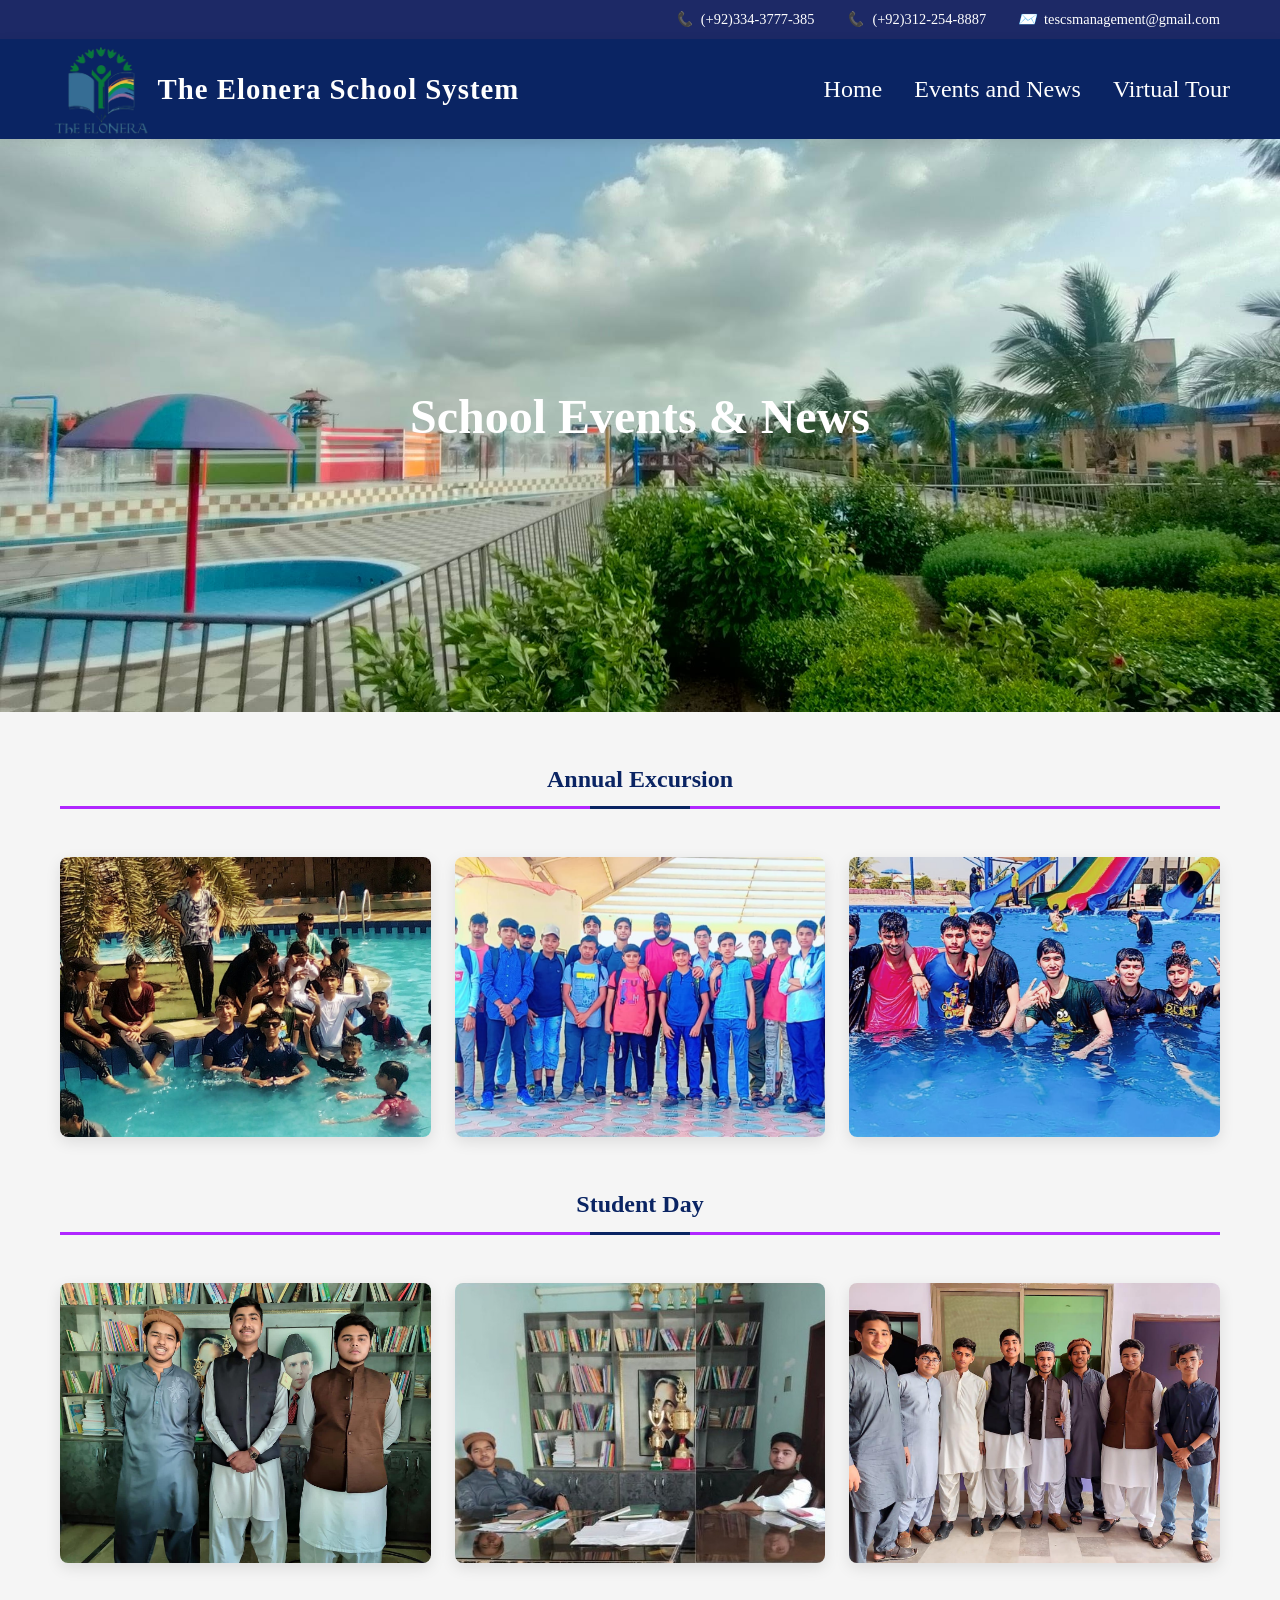
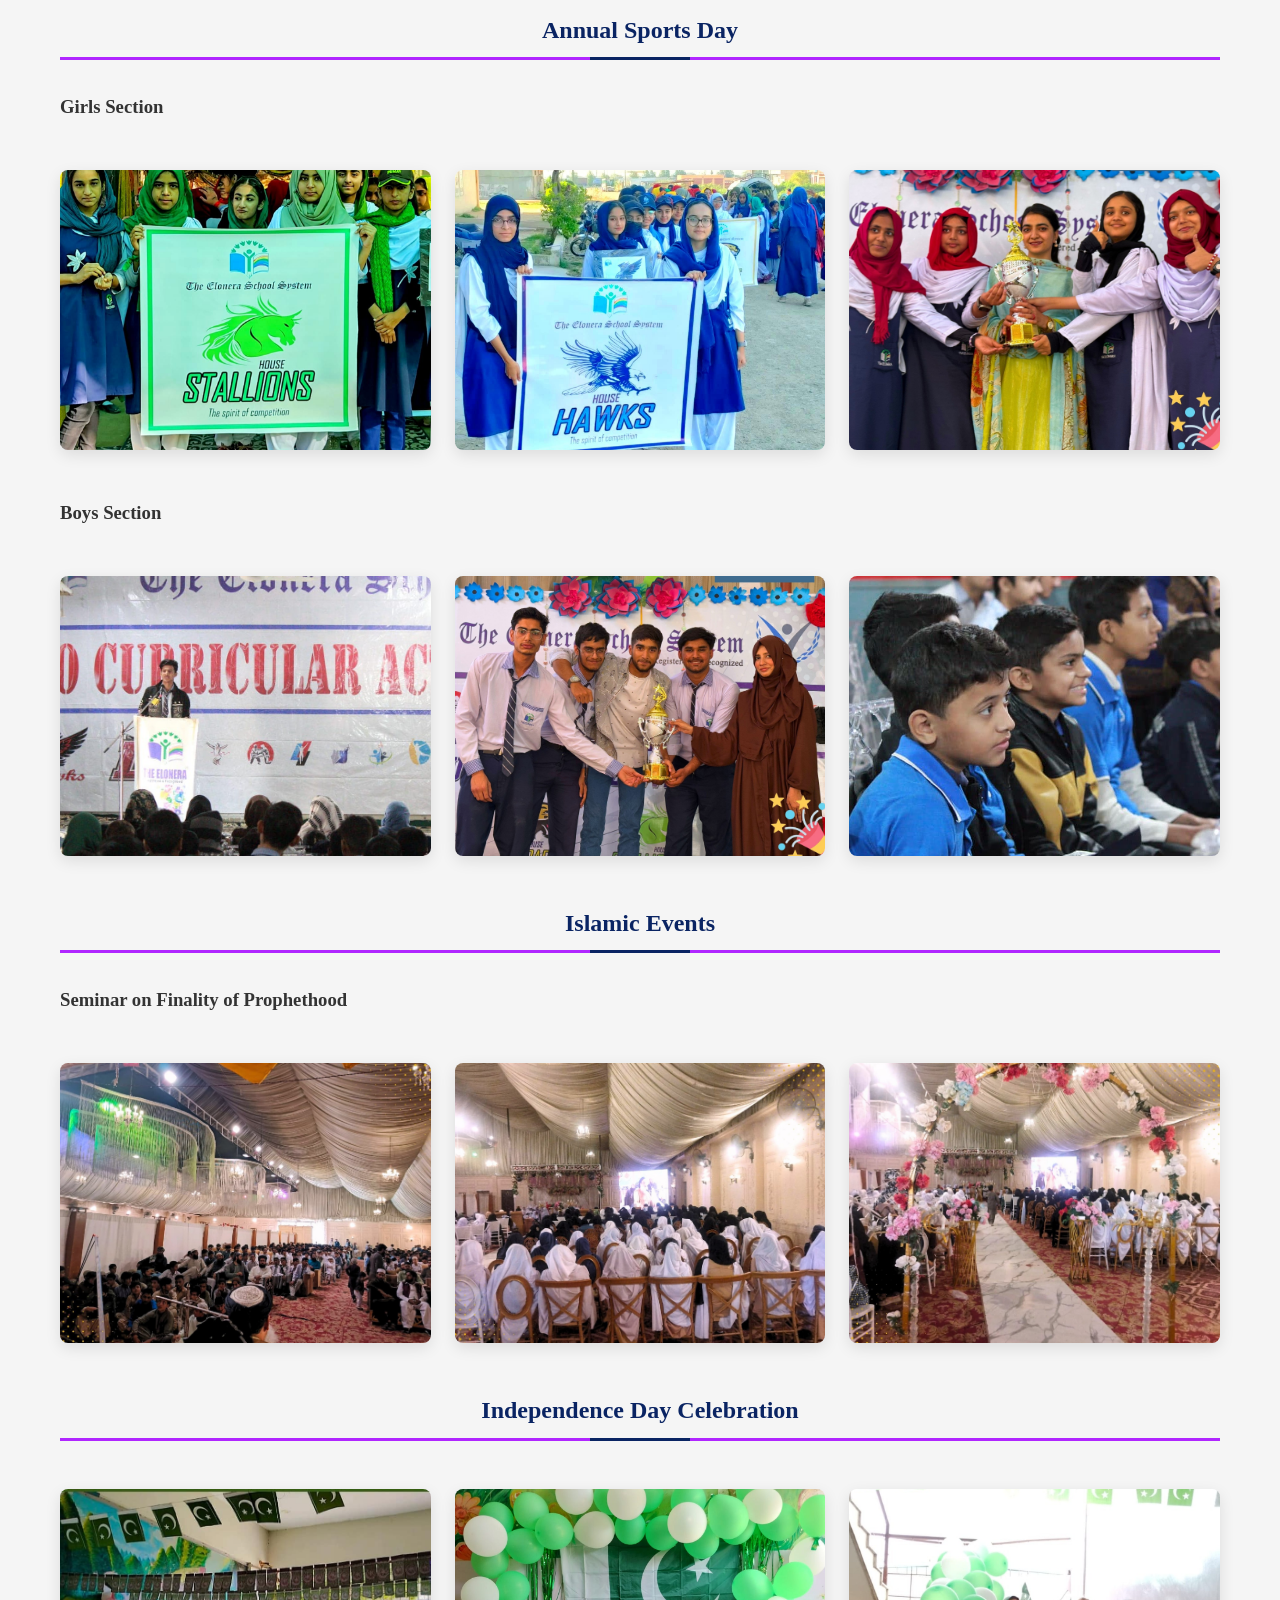
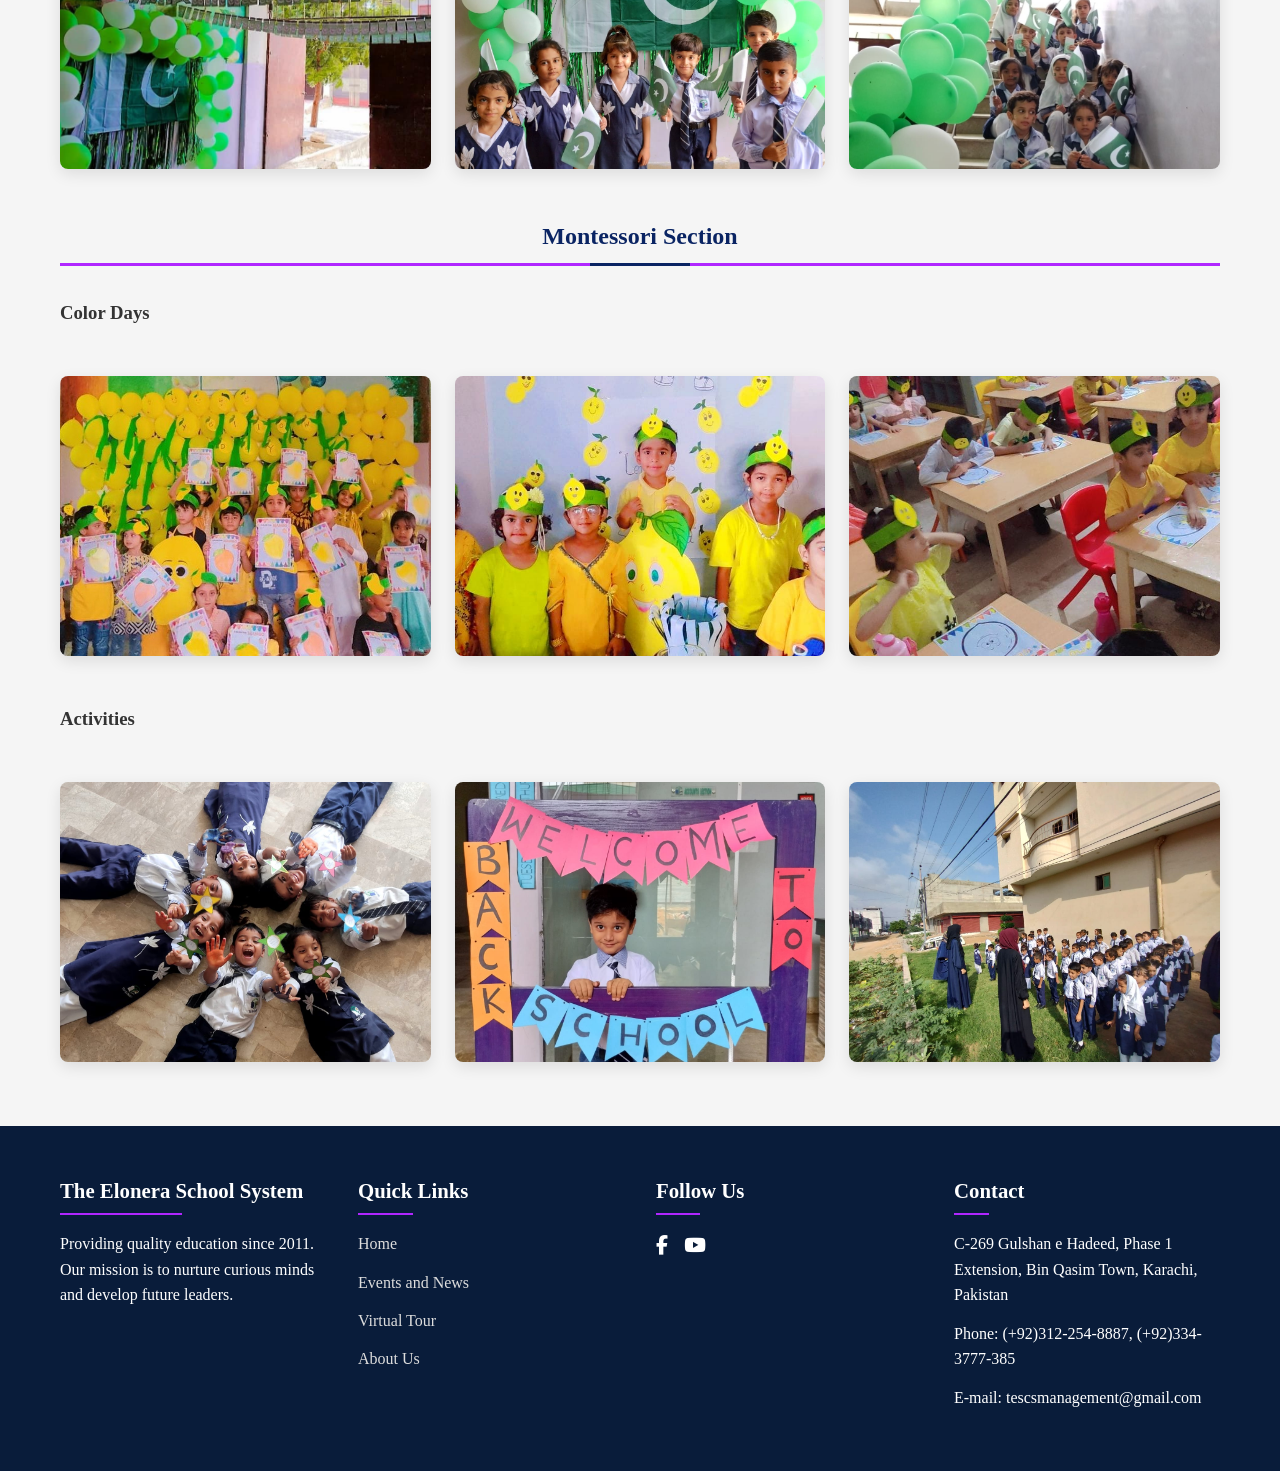
<file: events.html>
<!DOCTYPE html>
<html lang="en">
<head>
    <meta charset="UTF-8">
    <meta name="viewport" content="width=device-width, initial-scale=1.0">
    <title>Events and News - The Elonera School System</title>
    <link href="https://unpkg.com/aos@2.3.1/dist/aos.css" rel="stylesheet">
    <link rel="stylesheet" href="https://cdnjs.cloudflare.com/ajax/libs/font-awesome/6.4.0/css/all.min.css">
    <style>
        :root {
            --royal-blue: #0a2463;
            --light-blue: #3e78b2;
            --neon-purple: #b026ff;
            --hover-purple: #d46ffc;
            --white: #ffffff;
            --light-gray: #f5f5f5;
            --dark-blue: #091c3a;
            --card-gray: #f8f8f8;
        }
        
        * {
            margin: 0;
            padding: 0;
            box-sizing: border-box;
            font-family: 'Times New Roman', Times, serif;
        }
        
        body {
            background-color: var(--light-gray);
            color: #333;
            line-height: 1.6;
        }
        
        .container {
            max-width: 1200px;
            margin: 0 auto;
            padding: 0 20px;
        }
        
        /* Top Contact Bar */
        .contact-bar {
            background-color:  #1d2966;;
            color: var(--white);
            padding: 0.5rem 0;
            font-size: 0.9rem;
        }
        
        .contact-container {
            display: flex;
            justify-content: flex-end;
            gap: 2rem;
        }
        
        .contact-item {
            display: flex;
            align-items: center;
            gap: 0.5rem;
        }
        
        .contact-item i {
            color: var(--neon-purple);
        }
        
        /* Header Styles */
        header {
            background-color: var(--royal-blue);
            color: var(--white);
            padding: 0;
            box-shadow: 0 4px 12px rgba(0, 0, 0, 0.1);
            position: sticky;
            top: 0;
            z-index: 100;
        }
        
        .header-container {
            display: flex;
            justify-content: space-between;
            align-items: center;
            padding: 0 10px;
        }
        
        .logo-container {
            display: flex;
            align-items: center;
            gap: 0.5rem;
        }
        
        .logo-img {
            height: 100px;
            width: auto;
        }
        
        .logo-text {
            font-size: 1.8rem;
            font-weight: bold;
            letter-spacing: 1px;
        }
        
        .logo-text span {
            color: var(--neon-purple);
        }
        
        nav ul {
            display: flex;
            list-style: none;
        }
        
        nav ul li {
            margin-left: 2rem;
        }
        
        nav ul li a {
            color: var(--white);
            text-decoration: none;
            font-size: 1.5rem;
            transition: all 0.3s ease;
            padding: 0.5rem 0;
            position: relative;
        }
        
        nav ul li a:hover {
            color: var(--hover-purple);
        }
        
        nav ul li a::after {
            content: '';
            position: absolute;
            width: 0;
            height: 2px;
            background: var(--neon-purple);
            bottom: 0;
            left: 0;
            transition: width 0.3s ease;
        }
        
        nav ul li a:hover::after {
            width: 100%;
        }
        
        /* Mobile Menu */
        .menu-toggle {
            display: none;
            cursor: pointer;
            font-size: 1.5rem;
        }
        
        /* Events Page Styles */
        .events-hero {
            background: url('images/picnic9.jpg') center/cover no-repeat;
            color: var(--white);
            text-align: center;
            padding: 15rem 3rem;
            margin-bottom: 3rem;
        }
        
         .events-hero h1 {
            font-size: 3rem;
            margin-bottom: 1rem;
        }
      
        
        /* Section Headings */
        .section-heading {
            text-align: center;
            color: var(--royal-blue);
            margin: 3rem 0 2rem;
            padding-bottom: 0.5rem;
            border-bottom: 3px solid var(--neon-purple);
            position: relative;
        }
        
        .section-heading:after {
            content: '';
            position: absolute;
            width: 100px;
            height: 3px;
            background: var(--royal-blue);
            bottom: -3px;
            left: 50%;
            transform: translateX(-50%);
        }
        
        /* Photo Gallery Layout */
        .events-gallery {
            display: grid;
            grid-template-columns: repeat(auto-fill, minmax(300px, 1fr));
            gap: 1.5rem;
            margin: 3rem 0;
        }
        
        .gallery-item {
            position: relative;
            border-radius: 8px;
            overflow: hidden;
            box-shadow: 0 5px 15px rgba(0, 0, 0, 0.1);
            height: 280px;
            cursor: pointer;
        }
        
        .gallery-item img {
            width: 100%;
            height: 100%;
            object-fit: cover;
            transition: transform 0.5s ease;
        }
        
        .gallery-item:hover img {
            transform: scale(1.05);
        }
        
        /* Removed the gallery overlay styles to eliminate blue hover effect */
        
        .event-title {
            font-size: 1.3rem;
            margin-bottom: 0.5rem;
        }
        
        /* Upcoming Events */
        .upcoming-events {
            margin: 4rem 0;
        }
        
        .events-list {
            display: grid;
            gap: 1.5rem;
        }
        
        .event-list-item {
            display: grid;
            grid-template-columns: 100px 1fr;
            background: var(--white);
            border-radius: 8px;
            overflow: hidden;
            box-shadow: 0 5px 15px rgba(0, 0, 0, 0.05);
        }
        
        .event-date-box {
            display: flex;
            flex-direction: column;
            align-items: center;
            justify-content: center;
            background: var(--royal-blue);
            color: var(--white);
            padding: 1rem;
        }
        
        .event-day {
            font-size: 1.8rem;
            font-weight: bold;
            line-height: 1;
        }
        
        .event-month {
            font-size: 0.9rem;
            text-transform: uppercase;
        }
        
        .event-details {
            padding: 1.5rem;
            display: flex;
            flex-direction: column;
            justify-content: center;
        }
        
        .event-list-title {
            font-size: 1.3rem;
            color: var(--royal-blue);
            margin-bottom: 0.5rem;
        }
        
        .event-time-location {
            display: flex;
            gap: 1.5rem;
            color: #666;
            font-size: 0.9rem;
        }
        
        /* Footer */
        footer {
            background-color: var(--dark-blue);
            color: var(--white);
            padding: 3rem 0 1rem;
            margin-top: 4rem;
        }
        
        .footer-grid {
            display: grid;
            grid-template-columns: repeat(auto-fit, minmax(200px, 1fr));
            gap: 2rem;
            margin-bottom: 2rem;
        }
        
        .footer-col h3 {
            font-size: 1.3rem;
            margin-bottom: 1.5rem;
            position: relative;
            display: inline-block;
        }
        
        .footer-col h3::after {
            content: '';
            position: absolute;
            width: 50%;
            height: 2px;
            background: var(--neon-purple);
            bottom: -8px;
            left: 0;
        }
        
        .footer-col ul {
            list-style: none;
        }
        
        .footer-col ul li {
            margin-bottom: 0.8rem;
        }
        
        .footer-col ul li a {
            color: #ddd;
            text-decoration: none;
            transition: color 0.3s ease;
        }
        
        .footer-col ul li a:hover {
            color: var(--hover-purple);
        }
        
        .social-links {
            display: flex;
            gap: 1rem;
        }
        
        .social-links a {
            color: var(--white);
            font-size: 1.2rem;
            transition: color 0.3s ease;
        }
        
        .social-links a:hover {
            color: var(--neon-purple);
        }
        
        .copyright {
            text-align: center;
            padding-top: 2rem;
            border-top: 1px solid rgba(255, 255, 255, 0.1);
            font-size: 0.9rem;
            color: #aaa;
        }
        
        /* Responsive Design */
        @media (max-width: 992px) {
            .events-hero h1 {
                font-size: 2.5rem;
            }
        }
        
        @media (max-width: 768px) {
            .contact-container {
                justify-content: center;
                flex-wrap: wrap;
                gap: 1rem;
            }
            
            .header-container {
                flex-direction: row;
                align-items: center;
            }
            
            .menu-toggle {
                display: block;
            }
            
            nav {
                position: absolute;
                top: 100%;
                left: 0;
                width: 100%;
                background-color: var(--royal-blue);
                padding: 1rem 0;
                box-shadow: 0 4px 6px rgba(0, 0, 0, 0.1);
                transform: scaleY(0);
                transform-origin: top;
                transition: transform 0.3s ease;
            }
            
            nav.active {
                transform: scaleY(1);
            }
            
            nav ul {
                flex-direction: column;
                align-items: center;
            }
            
            nav ul li {
                margin: 0.5rem 0;
            }
            
            .events-hero {
                padding: 3rem 1rem;
            }
            
            .events-hero h1 {
                font-size: 2rem;
            }
            
            .events-hero p {
                font-size: 1rem;
            }
            
            .event-list-item {
                grid-template-columns: 1fr;
            }
            
            .event-date-box {
                flex-direction: row;
                justify-content: flex-start;
                gap: 1rem;
                padding: 1rem 1.5rem;
            }
        }
        
        @media (max-width: 480px) {

            .events-hero {
                padding: 8rem 1rem;
                min-height: 40vh;
            }
            
            .events-hero h1 {
                font-size: 1.8rem;
            }
            .logo-text {
                font-size: 1.5rem;
            }
            
            .logo-img {
                height: 70px;
            }
            
            .events-gallery {
                grid-template-columns: 1fr;
            }
            
            .event-time-location {
                flex-direction: column;
                gap: 0.5rem;
            }
        }
    </style>
</head>
<body>
     <div class="contact-bar">
        <div class="container contact-container">
            <div class="contact-item">
                <i>📞</i>
                <span>(+92)334-3777-385</span>
            </div>
            <div class="contact-item">
                <i>📞</i>
                <span>(+92)312-254-8887</span>
            </div>
            <div class="contact-item">
                <i>✉️</i>
                <span>tescsmanagement@gmail.com</span>
            </div>
        </div>
    </div>
   <header>
        <div class="container header-container">
            <div class="logo-container">
                <!-- Replace with your actual logo -->
                <img src="images/logo.png" alt="Royal Academy Logo" class="logo-img" height="px">
                <div class="logo-text">The Elonera School System </div>
            </div>
            <div class="menu-toggle">☰</div>
            <nav id="main-nav">
                <ul>
                    <li><a href="index.html">Home</a></li>
                    <li><a href="events.html">Events and News</a></li>
                    <li><a href="virtual.html">Virtual Tour</a></li>
                </ul>
            </nav>
        </div>
    </header>

    <!-- Events Hero Section -->
    <section class="events-hero">
        <div class="container">
            <h1>School Events & News</h1>
        </div>
    </section>

     <div class="container">
        <h2 class="section-heading">Annual Excursion</h2>
        
        
        <div class="events-gallery">
            <div class="gallery-item" data-aos="fade-up">
                <img src="images/picnic2.jpg" alt="Boys Adventure Trip">
            </div>
            
            <div class="gallery-item" data-aos="fade-up" data-aos-delay="100">
                <img src="images/picnic4.jpg" alt="Boys Historical Tour">
            </div>

            <div class="gallery-item" data-aos="fade-up" data-aos-delay="100">
                <img src="images/picnic7.jpg" alt="Boys Historical Tour">
            </div>

        </div>
        
    </div>


    <!-- Annual Excursion Section -->
    <div class="container">
        <h2 class="section-heading">Student Day</h2>
        
        
        <div class="events-gallery">
            <div class="gallery-item" data-aos="fade-up">
                <img src="images/sd1.jpg" alt="Boys Adventure Trip">
            </div>
            
            <div class="gallery-item" data-aos="fade-up" data-aos-delay="100">
                <img src="images/ab.jpg" alt="Boys Historical Tour">
            </div>

            <div class="gallery-item" data-aos="fade-up" data-aos-delay="100">
                <img src="images/sd3.jpg" alt="Boys Historical Tour">
            </div>

        </div>

        
        
    </div>

    <!-- Annual Sports Day Section -->
    <div class="container">
        <h2 class="section-heading">Annual Sports Day</h2>

         <h3 class="section-subheading">Girls Section</h3>
        <div class="events-gallery">
            <div class="gallery-item" data-aos="fade-up">
                <img src="images/ex1.jpg" alt="Track Events">
            </div>

            <div class="gallery-item" data-aos="fade-up" data-aos-delay="100">
                <img src="images/ex2.jpg" alt="Team Sports">
            </div>

            <div class="gallery-item" data-aos="fade-up" data-aos-delay="200">
                <img src="images/extra1g.jpg" alt="Prize Distribution">
            </div>
        </div>

        <h3 class="section-subheading">Boys Section</h3>
        <div class="events-gallery">
            <div class="gallery-item" data-aos="fade-up">
                <img src="images/extra3b.jpg" alt="Track Events">
            </div>

            <div class="gallery-item" data-aos="fade-up" data-aos-delay="100">
                <img src="images/exca1.jpg" alt="Team Sports">
            </div>

            <div class="gallery-item" data-aos="fade-up" data-aos-delay="200">
                <img src="images/extra4b.jpg">
            </div>
        </div>

    </div>

    <!-- Islamic Events Section -->
    <div class="container">
        <h2 class="section-heading">Islamic Events</h2>
         <h3 class="section-subheading">Seminar on Finality of Prophethood</h3>
        <div class="events-gallery">
            <div class="gallery-item" data-aos="fade-up">
                <img src="images/ie1.jpg" alt="Quran Competition">
            </div>

            <div class="gallery-item" data-aos="fade-up" data-aos-delay="100">
                <img src="images/ie3.jpg" alt="Eid Milan">
            </div>

            <div class="gallery-item" data-aos="fade-up" data-aos-delay="200">
                <img src="images/ie2.jpg" alt="Milad-un-Nabi">
            </div>
        </div>
    </div>

    <!-- Indoor Games Section -->
    <div class="container">
        <h2 class="section-heading">Independence Day Celebration</h2>
        <div class="events-gallery">
            <div class="gallery-item" data-aos="fade-up">
                <img src="images/14-1.jpg" alt="Chess Tournament">
            </div>

            <div class="gallery-item" data-aos="fade-up" data-aos-delay="100">
                <img src="images/14-2.jpg" alt="Table Tennis">
            </div>

            <div class="gallery-item" data-aos="fade-up" data-aos-delay="200">
                <img src="images/abc123.jpg" alt="Debate Competition">
            </div>
        </div>
    </div>

    <!-- Montessori Section -->
    <div class="container">
        <h2 class="section-heading">Montessori Section</h2>
        
        <h3 class="section-subheading">Color Days</h3>
        <div class="events-gallery">
            <div class="gallery-item" data-aos="fade-up">
                <img src="images/yd2.jpg" alt="Red Day">
            </div>
            
            <div class="gallery-item" data-aos="fade-up" data-aos-delay="100">
                <img src="images/yd.jpg" alt="Blue Day">
            </div>
            
            <div class="gallery-item" data-aos="fade-up" data-aos-delay="200">
                <img src="images/yd1.jpg" alt="Green Day">
            </div>
        </div>
        
        <h3 class="section-subheading">Activities</h3>
        <div class="events-gallery">
            <div class="gallery-item" data-aos="fade-up">
                <img src="images/mont6.jpg" alt="Art and Craft">
            </div>
            
            <div class="gallery-item" data-aos="fade-up" data-aos-delay="100">
                <img src="images/ac1.jpg" alt="Story Telling">
            </div>
            
            <div class="gallery-item" data-aos="fade-up" data-aos-delay="200">
                <img src="images/ac2.jpg" alt="Plantation">
            </div>
        </div>
    </div>

   
    <footer>
        <div class="container" data-aos="slide-right" data-aos-duration="800">
            <div class="footer-grid">
                <div class="footer-col">
                    <h3>The Elonera School System</h3>
                    <p>Providing quality education since 2011. Our mission is to nurture curious minds and develop future leaders.</p>
                </div>
                <div class="footer-col" >
                    <h3>Quick Links</h3>
                    <ul>
                         <li><a href="index.html">Home</a></li>
                        <li><a href="events.html">Events and News</a></li>
                        <li><a href="virtual.html">Virtual Tour</a></li>
                        <li><a href="aboutus.html">About Us</a></li>
                    </ul>
                </div>

                <div class="footer-col">
    <h3>Follow Us</h3>
    <div class="social-links">
        <a href="https://www.facebook.com/TheElonera/" target="_blank" aria-label="Facebook">
            <i class="fab fa-facebook-f"></i>
        </a>
        <a href="https://www.youtube.com/@theEloneraschool" target="_blank" aria-label="YouTube">
            <i class="fab fa-youtube"></i>
        </a>
    </div>
</div>

                <div class="footer-col">
                    <h3>Contact</h3>
                    <ul>
                        <li>C-269 Gulshan e Hadeed, Phase 1 Extension, Bin Qasim Town, Karachi, Pakistan</li>
                        <li>Phone: (+92)312-254-8887, (+92)334-3777-385</li>
                        <li>E-mail: tescsmanagement@gmail.com</li>
                    </ul>
                </div>
            </div>
        </div>
    </footer>

 <script src="https://unpkg.com/aos@2.3.1/dist/aos.js"></script>
    <script>
        // Initialize AOS animation library
        AOS.init({
            duration: 800,
            easing: 'ease-in-out',
            once: true,
            offset: 120,
            delay: 0
        });
        
        // Mobile menu toggle functionality
        document.querySelector('.menu-toggle').addEventListener('click', function() {
            document.getElementById('main-nav').classList.toggle('active');
        });
        
        // Close menu when clicking on a link (for single page navigation)
        document.querySelectorAll('#main-nav a').forEach(link => {
            link.addEventListener('click', () => {
                document.getElementById('main-nav').classList.remove('active');
            });
        });
    </script>
</body>
</html>
</file>
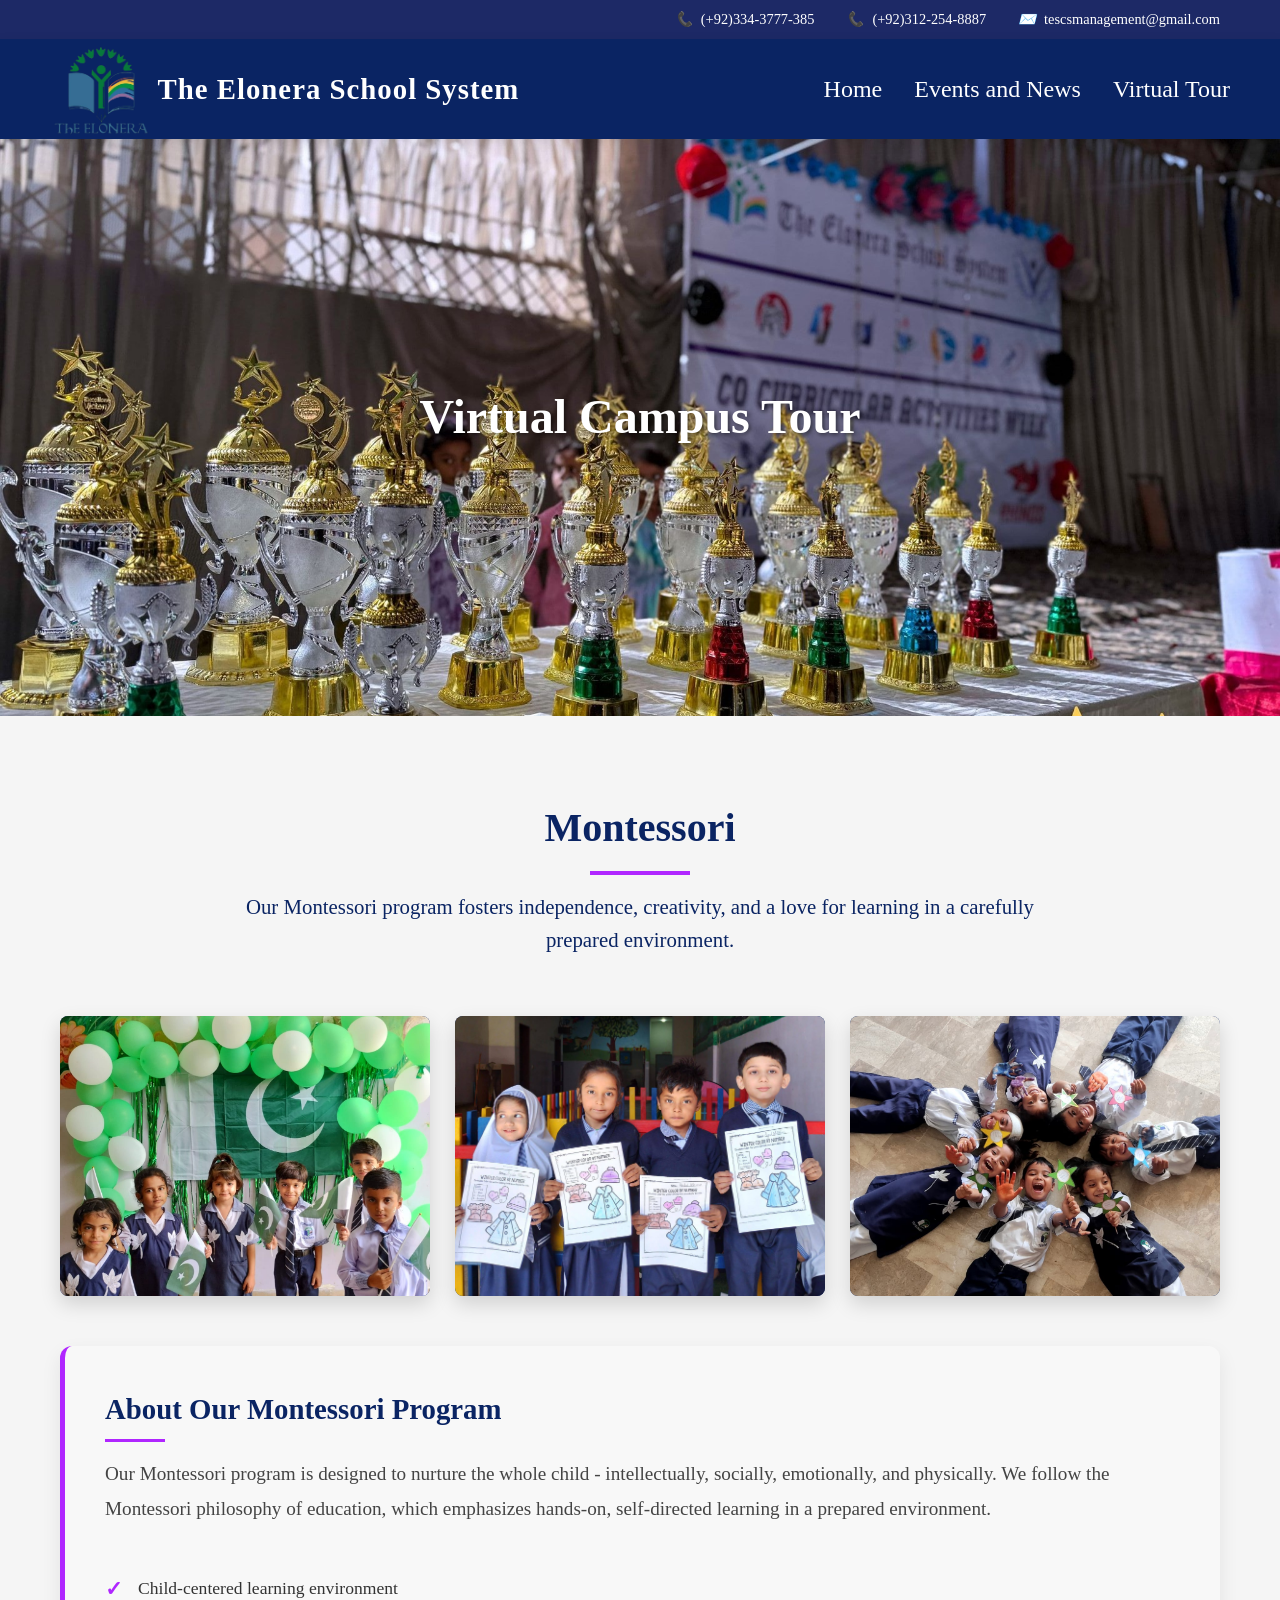
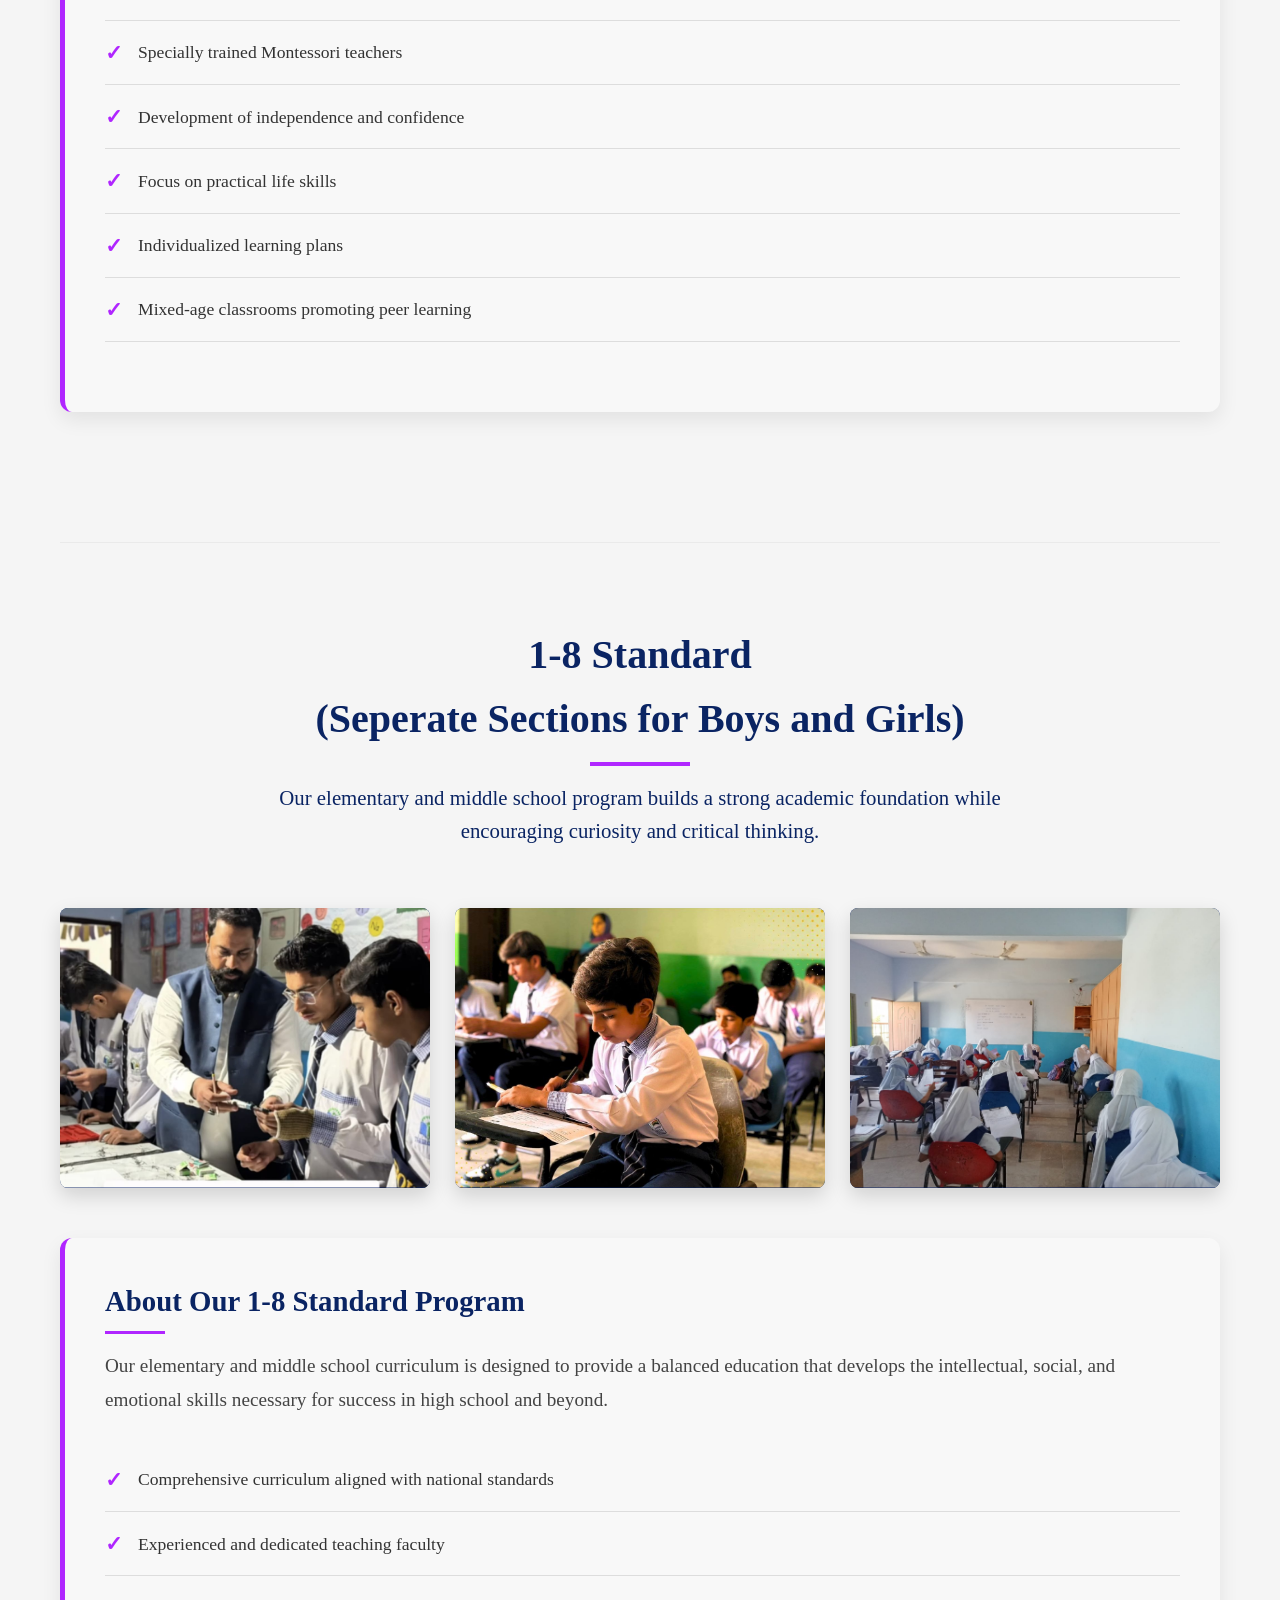
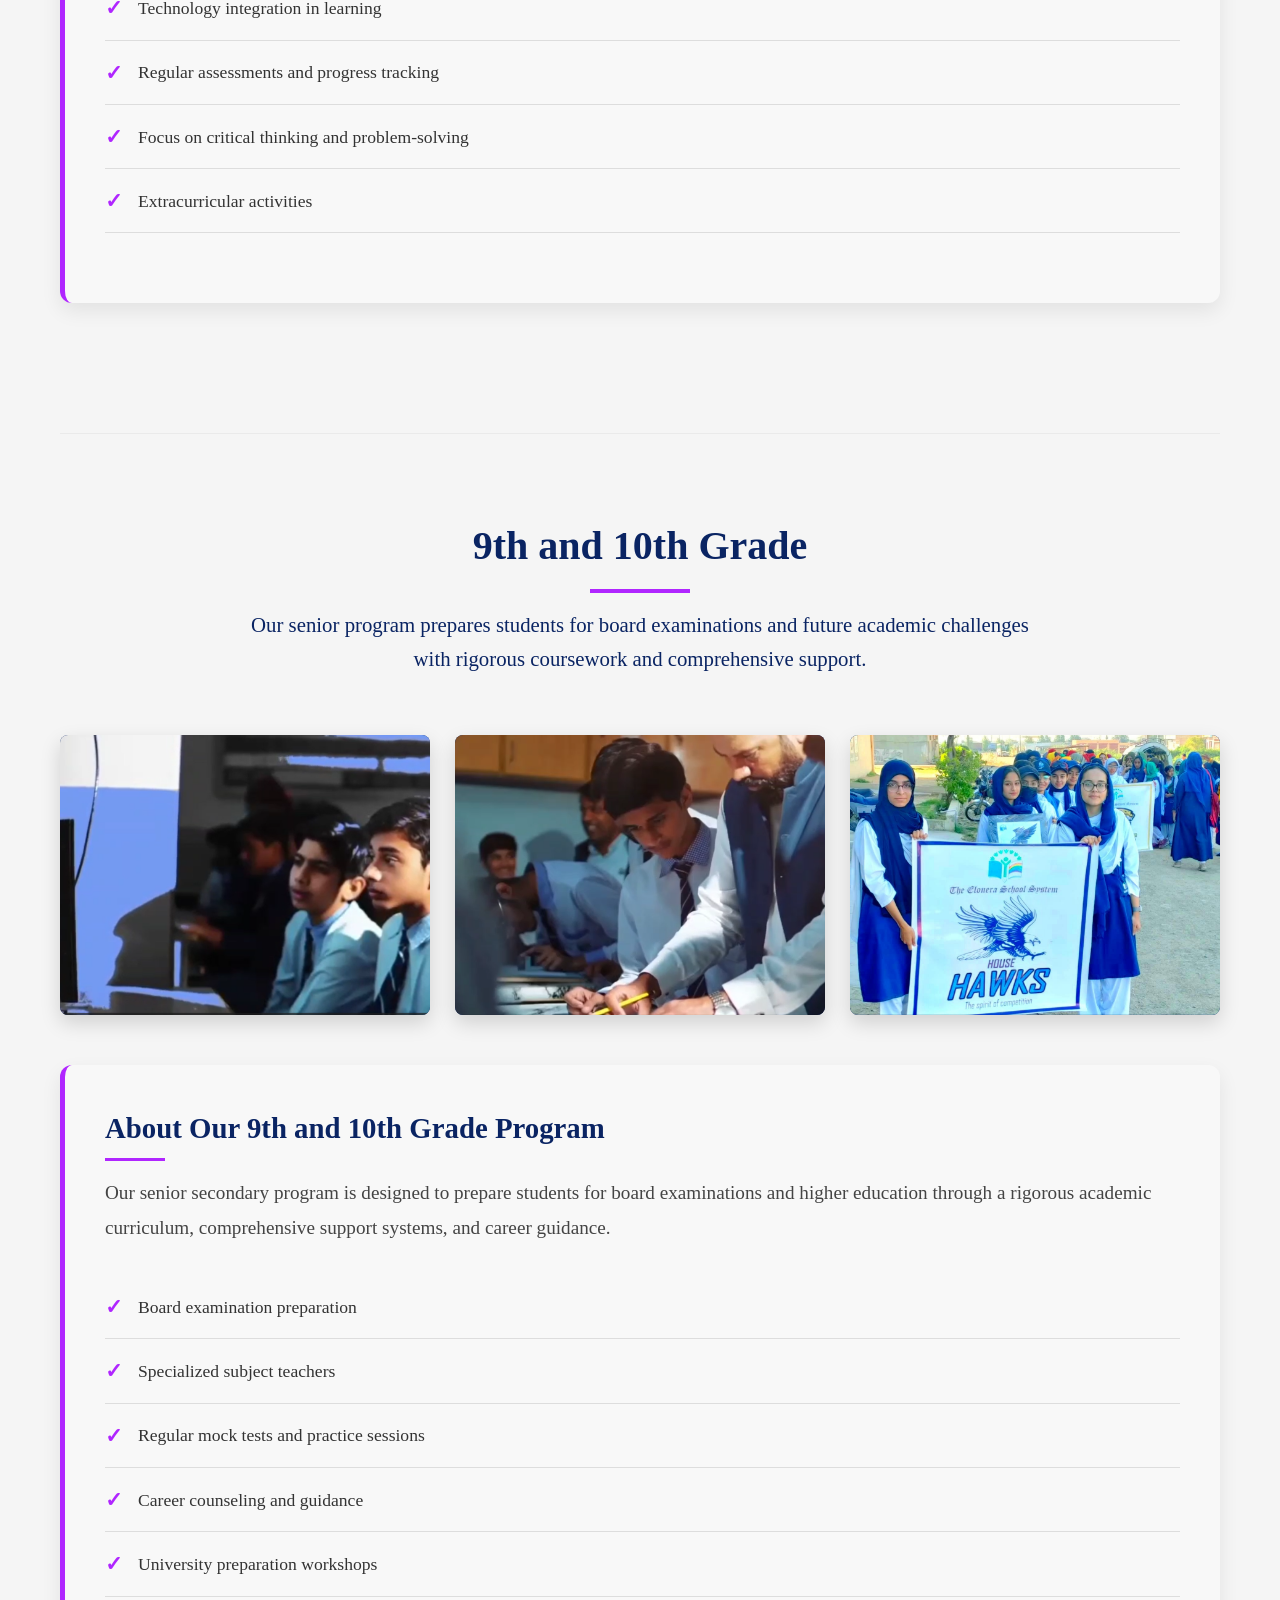
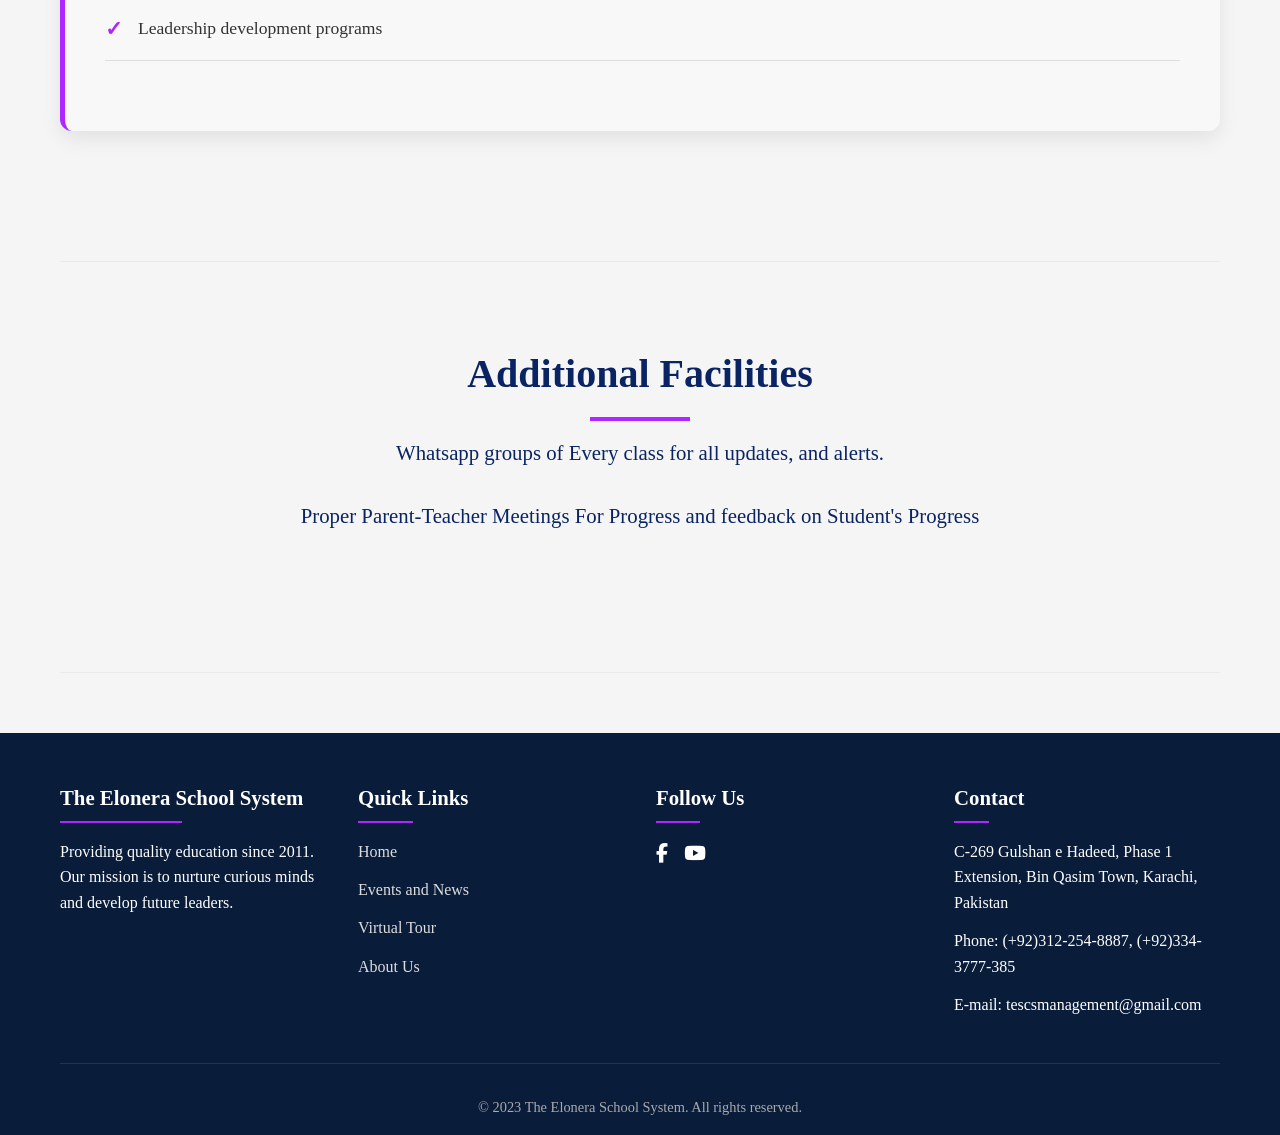
<file: virtual.html>
<!DOCTYPE html>
<html lang="en">
<head>
    <meta charset="UTF-8">
    <meta name="viewport" content="width=device-width, initial-scale=1.0">
    <title>Virtual Tour - The Elonera School System</title>
    <link href="https://unpkg.com/aos@2.3.1/dist/aos.css" rel="stylesheet">
    <link rel="stylesheet" href="https://cdnjs.cloudflare.com/ajax/libs/font-awesome/6.4.0/css/all.min.css">
    <style>
        :root {
            --royal-blue: #0a2463;
            --light-blue: #3e78b2;
            --neon-purple: #b026ff;
            --hover-purple: #d46ffc;
            --white: #ffffff;
            --light-gray: #f5f5f5;
            --dark-blue: #091c3a;
            --card-gray: #f8f8f8;
        }
        
        * {
            margin: 0;
            padding: 0;
            box-sizing: border-box;
            font-family: 'Times New Roman', Times, serif;
        }
        
        body {
            background-color: var(--light-gray);
            color: #333;
            line-height: 1.6;
        }
        
        .container {
            max-width: 1200px;
            margin: 0 auto;
            padding: 0 20px;
        }
        
        /* Top Contact Bar */
        .contact-bar {
            background-color:  #1d2966;;
            color: var(--white);
            padding: 0.5rem 0;
            font-size: 0.9rem;
        }
        
        .contact-container {
            display: flex;
            justify-content: flex-end;
            gap: 2rem;
        }
        
        .contact-item {
            display: flex;
            align-items: center;
            gap: 0.5rem;
        }
        
        .contact-item i {
            color: var(--neon-purple);
        }
        
        /* Header Styles */
        header {
            background-color: var(--royal-blue);
            color: var(--white);
            padding: 0;
            box-shadow: 0 4px 12px rgba(0, 0, 0, 0.1);
            position: sticky;
            top: 0;
            z-index: 100;
        }
        
        .header-container {
            display: flex;
            justify-content: space-between;
            align-items: center;
            padding: 0 10px;
        }
        
        .logo-container {
            display: flex;
            align-items: center;
            gap: 0.5rem;
        }
        
        .logo-img {
            height: 100px;
            width: auto;
        }
        
        .logo-text {
            font-size: 1.8rem;
            font-weight: bold;
            letter-spacing: 1px;
        }
        
        .logo-text span {
            color: var(--neon-purple);
        }
        
        nav ul {
            display: flex;
            list-style: none;
        }
        
        nav ul li {
            margin-left: 2rem;
        }
        
        nav ul li a {
            color: var(--white);
            text-decoration: none;
            font-size: 1.5rem;
            transition: all 0.3s ease;
            padding: 0.5rem 0;
            position: relative;
        }
        
        nav ul li a:hover {
            color: var(--hover-purple);
        }
        
        nav ul li a::after {
            content: '';
            position: absolute;
            width: 0;
            height: 2px;
            background: var(--neon-purple);
            bottom: 0;
            left: 0;
            transition: width 0.3s ease;
        }
        
        nav ul li a:hover::after {
            width: 100%;
        }
        
        /* Mobile Menu */
        .menu-toggle {
            display: none;
            cursor: pointer;
            font-size: 1.5rem;
        }
        
        /* Virtual Tour Hero Section */
        .virtual-hero {
            background: url('images/12.jpg');
            background-size: cover;
            background-position: center;
            color: rgb(255, 255, 255);
            text-align: center;
            padding: 15rem 1rem;
            /* margin-bottom: 0px; */
        }
        
        .virtual-hero h1 {
            font-size: 3rem;
            margin-bottom: 20px;
            text-shadow: 2px 2px 4px rgba(0, 0, 0, 0.5);
        }
        
        
        /* Section styles */
        .tour-section {
            padding: 80px 0;
            border-bottom: 1px solid #eaeaea;
        }
        
        .section-header {
            text-align: center;
            margin-bottom: 60px;
        }
        
        .section-header h2 {
            font-size: 2.5rem;
            color: var(--royal-blue);
            /* margin-bottom: 20px; */
            position: relative;
            display: inline-block;
        }
        
        .section-header h2::after {
            content: '';
            position: absolute;
            bottom: -15px;
            left: 50%;
            transform: translateX(-50%);
            width: 100px;
            height: 4px;
            background-color: var(--neon-purple);
        }
        
        .section-header p {
            font-size: 1.3rem;
            color: var(--royal-blue);
            max-width: 800px;
            margin: 30px auto 0;
        }
        
        /* Gallery styles */
        .gallery {
            display: grid;
            grid-template-columns: repeat(auto-fill, minmax(300px, 1fr));
            gap: 25px;
            margin-top: 40px;
        }
        
        .gallery-item {
            position: relative;
            border-radius: 8px;
            overflow: hidden;
            box-shadow: 0 8px 20px rgba(0,0,0,0.15);
            transition: transform 0.3s;
            height: 280px;
            background: var(--royal-blue);
        }
        
        .gallery-item:hover {
            transform: translateY(-10px);
            box-shadow: 0 12px 25px rgba(0,0,0,0.2);
        }
        
        .gallery-img {
            width: 100%;
            height: 100%;
            object-fit: cover;
            transition: transform 0.5s;
        }
        
        .gallery-item:hover .gallery-img {
            transform: scale(1.1);
        }
        
        .gallery-caption {
            position: absolute;
            bottom: 0;
            left: 0;
            right: 0;
            background: rgba(10, 36, 99, 0.85);
            color: white;
            padding: 20px;
            transform: translateY(100%);
            transition: transform 0.3s;
        }
        
        .gallery-item:hover .gallery-caption {
            transform: translateY(0);
        }
        
        .gallery-caption h3 {
            font-size: 1.4rem;
            margin-bottom: 10px;
            color: var(--hover-purple);
        }
        
        .gallery-caption p {
            font-size: 1rem;
        }
        
        /* Info section styles */
        .info-section {
            background-color: var(--card-gray);
            border-radius: 12px;
            padding: 40px;
            margin: 50px 0;
            box-shadow: 0 8px 20px rgba(0,0,0,0.08);
            border-left: 5px solid var(--neon-purple);
        }
        
        .info-section h3 {
            color: var(--royal-blue);
            margin-bottom: 25px;
            font-size: 1.8rem;
            position: relative;
            display: inline-block;
        }
        
        .info-section h3::after {
            content: '';
            position: absolute;
            bottom: -10px;
            left: 0;
            width: 60px;
            height: 3px;
            background-color: var(--neon-purple);
        }
        
        .info-section p {
            font-size: 1.2rem;
            line-height: 1.8;
            margin-bottom: 20px;
            color: #444;
        }
        
        .info-points {
            list-style-type: none;
            margin: 30px 0;
        }
        
        .info-points li {
            padding: 15px 0;
            border-bottom: 1px solid #ddd;
            display: flex;
            align-items: center;
            font-size: 1.1rem;
        }
        
        .info-points li:before {
            content: "✓";
            color: var(--neon-purple);
            margin-right: 15px;
            font-weight: bold;
            font-size: 1.3rem;
        }
        
        /* Footer */
        footer {
            background-color: var(--dark-blue);
            color: var(--white);
            padding: 3rem 0 1rem;
            margin-top: 60px;
        }
        
        .footer-grid {
            display: grid;
            grid-template-columns: repeat(auto-fit, minmax(200px, 1fr));
            gap: 2rem;
            margin-bottom: 2rem;
        }
        
        .footer-col h3 {
            font-size: 1.3rem;
            margin-bottom: 1.5rem;
            position: relative;
            display: inline-block;
        }
        
        .footer-col h3::after {
            content: '';
            position: absolute;
            width: 50%;
            height: 2px;
            background: var(--neon-purple);
            bottom: -8px;
            left: 0;
        }
        
        .footer-col ul {
            list-style: none;
        }
        
        .footer-col ul li {
            margin-bottom: 0.8rem;
        }
        
        .footer-col ul li a {
            color: #ddd;
            text-decoration: none;
            transition: color 0.3s ease;
        }
        
        .footer-col ul li a:hover {
            color: var(--hover-purple);
        }
        
        .social-links {
            display: flex;
            gap: 1rem;
        }
        
        .social-links a {
            color: var(--white);
            font-size: 1.2rem;
            transition: color 0.3s ease;
        }
        
        .social-links a:hover {
            color: var(--neon-purple);
        }
        
        .copyright {
            text-align: center;
            padding-top: 2rem;
            border-top: 1px solid rgba(255, 255, 255, 0.1);
            font-size: 0.9rem;
            color: #aaa;
        }
        
        /* AOS Animations */
        [data-aos="slide-right"] {
            transform: translateX(-50px);
            opacity: 0;
            transition-property: transform, opacity;
        }
        
        [data-aos="slide-right"].aos-animate {
            transform: translateX(0);
            opacity: 1;
        }
        
      
    </style>
</head>
<body>
    <div class="contact-bar">
        <div class="container contact-container">
            <div class="contact-item">
                <i>📞</i>
                <span>(+92)334-3777-385</span>
            </div>
            <div class="contact-item">
                <i>📞</i>
                <span>(+92)312-254-8887</span>
            </div>
            <div class="contact-item">
                <i>✉️</i>
                <span>tescsmanagement@gmail.com</span>
            </div>
        </div>
    </div>
    
    <header>
        <div class="container header-container">
            <div class="logo-container">
                <img src="images/logo.png" alt="Royal Academy Logo" class="logo-img">
                <div class="logo-text">The Elonera School System</div>
            </div>
            <div class="menu-toggle">☰</div>
            <nav id="main-nav">
                <ul>
                    <li><a href="index.html">Home</a></li>
                    <li><a href="events.html">Events and News</a></li>
                    <li><a href="virtual.html">Virtual Tour</a></li>
                </ul>
            </nav>
        </div>
    </header>
    
    <div class="virtual-hero">
        <div class="container">
            <h1 data-aos="fade-down">Virtual Campus Tour</h1>
        </div>
    </div>
    
    <div class="container">
        <!-- Montessori Section -->
        <section class="tour-section" id="montessori">
            <div class="section-header" data-aos="fade-up">
                <h2>Montessori</h2>
                <p>Our Montessori program fosters independence, creativity, and a love for learning in a carefully prepared environment.</p>
            </div>
            
            <div class="gallery">
                <div class="gallery-item" data-aos="fade-right" data-aos-delay="200">
                    <img src="images/mont1.jpg" alt="Montessori Classroom" class="gallery-img">
                    <div class="gallery-caption">
                        <h3>Montessori Dynamics</h3>
                        <p>Encouraging children to learn through hands-on exploration</p>
                    </div>
                </div>
                
                <div class="gallery-item" data-aos="fade-right" data-aos-delay="300">
                    <img src="images/mont5.jpg" alt="Learning Materials" class="gallery-img">
                    <div class="gallery-caption">
                        <h3>Immersive Learning</h3>
                        <p>Specially designed Montessori materials</p>
                    </div>
                </div>
                
                <div class="gallery-item" data-aos="fade-right" data-aos-delay="400">
                    <img src="images/mont6.jpg" alt="Play Area" class="gallery-img">
                    <div class="gallery-caption">
                        <h3>Play Area</h3>
                        <p>Safe and stimulating environment</p>
                    </div>
                </div>
            </div>
            
            <div class="info-section" data-aos="fade-up" data-aos-delay="500">
                <h3>About Our Montessori Program</h3>
                <p>Our Montessori program is designed to nurture the whole child - intellectually, socially, emotionally, and physically. We follow the Montessori philosophy of education, which emphasizes hands-on, self-directed learning in a prepared environment.</p>
                
                <ul class="info-points">
                    <li>Child-centered learning environment</li>
                    <li>Specially trained Montessori teachers</li>
                    <li>Development of independence and confidence</li>
                    <li>Focus on practical life skills</li>
                    <li>Individualized learning plans</li>
                    <li>Mixed-age classrooms promoting peer learning</li>
                </ul>
            </div>
        </section>
        
        <!-- 1-8 Standard Section -->
        <section class="tour-section" id="standard">
            <div class="section-header" data-aos="fade-up">
                <h2>1-8 Standard <br>(Seperate Sections for Boys and Girls)</h2>
                <p>Our elementary and middle school program builds a strong academic foundation while encouraging curiosity and critical thinking.</p>
            </div>
            
            <div class="gallery">
                <div class="gallery-item" data-aos="fade-right" data-aos-delay="200">
                    <img src="images/aq.jpeg" alt="Science Lab" class="gallery-img">
                    <div class="gallery-caption">
                        <h3>Science Laboratory</h3>
                        <p>Hands-on experiments and discovery</p>
                    </div>
                </div>
                
                <div class="gallery-item" data-aos="fade-right" data-aos-delay="300">
                    <img src="images/1-8-1.jpg" alt="Classroom" class="gallery-img">
                    <div class="gallery-caption">
                        <h3>Exam Conduction</h3>
                        <p>Interactive learning environment</p>
                    </div>
                </div>
                
                <div class="gallery-item" data-aos="fade-right" data-aos-delay="400">
                    <img src="images/gs.jpg" alt="Library" class="gallery-img">
                    <div class="gallery-caption">
                        <h3>Spacious Classrooms</h3>
                        <p>Extensive collection of books and resources</p>
                    </div>
                </div>
            </div>
            
            <div class="info-section" data-aos="fade-up" data-aos-delay="500">
                <h3>About Our 1-8 Standard Program</h3>
                <p>Our elementary and middle school curriculum is designed to provide a balanced education that develops the intellectual, social, and emotional skills necessary for success in high school and beyond.</p>
                
                <ul class="info-points">
                    <li>Comprehensive curriculum aligned with national standards</li>
                    <li>Experienced and dedicated teaching faculty</li>
                    <li>Technology integration in learning</li>
                    <li>Regular assessments and progress tracking</li>
                    <li>Focus on critical thinking and problem-solving</li>
                    <li>Extracurricular activities</li>
                </ul>
            </div>
        </section>
        
        <!-- 9th and 10th Grade Section -->
        <section class="tour-section" id="senior">
            <div class="section-header" data-aos="fade-up">
                <h2>9th and 10th Grade</h2>
                <p>Our senior program prepares students for board examinations and future academic challenges with rigorous coursework and comprehensive support.</p>
            </div>
            
            <div class="gallery">
                <div class="gallery-item" data-aos="fade-right" data-aos-delay="200">
                    <img src="images/cl.png" alt="Computer Lab" class="gallery-img">
                    <div class="gallery-caption">
                        <h3>Computer Laboratory</h3>
                        <p>Complete understanding of technology concepts</p>
                    </div>
                </div>
                
                <div class="gallery-item" data-aos="fade-right" data-aos-delay="300">
                    <img src="images/card.png" alt="Study Area" class="gallery-img">
                    <div class="gallery-caption">
                        <h3>Excellent Mentorship</h3>
                        <p>In detail understanding of concepts</p>
                    </div>
                </div>
                
                <div class="gallery-item" data-aos="fade-right" data-aos-delay="400">
                    <img src="images/ex2.jpg" alt="Discussion Room" class="gallery-img">
                    <div class="gallery-caption">
                        <h3>Extra-Curriculars</h3>
                        <p></p>
                    </div>
                </div>
            </div>
            
            <div class="info-section" data-aos="fade-up" data-aos-delay="500">
                <h3>About Our 9th and 10th Grade Program</h3>
                <p>Our senior secondary program is designed to prepare students for board examinations and higher education through a rigorous academic curriculum, comprehensive support systems, and career guidance.</p>
                
                <ul class="info-points">
                    <li>Board examination preparation</li>
                    <li>Specialized subject teachers</li>
                    <li>Regular mock tests and practice sessions</li>
                    <li>Career counseling and guidance</li>
                    <li>University preparation workshops</li>
                    <li>Leadership development programs</li>
                </ul>
            </div>
        </section>
        
        <!-- Additional Facilities Section -->
        <section class="tour-section" id="facilities">
            <div class="section-header" data-aos="fade-up">
                <h2>Additional Facilities</h2>

                <p>Whatsapp groups of Every class for all updates, and alerts.</p>
                
                <p>Proper Parent-Teacher Meetings For Progress and feedback on Student's Progress</p>

            </div>
            
        </section>
    </div>
    
    <footer>
        <div class="container" data-aos="slide-right" data-aos-duration="800">
            <div class="footer-grid">
                <div class="footer-col">
                    <h3>The Elonera School System</h3>
                    <p>Providing quality education since 2011. Our mission is to nurture curious minds and develop future leaders.</p>
                </div>
                <div class="footer-col">
                    <h3>Quick Links</h3>
                    <ul>
                        <li><a href="index.html">Home</a></li>
                        <li><a href="events.html">Events and News</a></li>
                        <li><a href="virtual.html">Virtual Tour</a></li>
                        <li><a href="aboutus.html">About Us</a></li>
                    </ul>
                </div>

                <div class="footer-col">
                    <h3>Follow Us</h3>
                    <div class="social-links">
                        <a href="https://www.facebook.com/TheElonera/" target="_blank" aria-label="Facebook">
                            <i class="fab fa-facebook-f"></i>
                        </a>
                        <a href="https://www.youtube.com/@theEloneraschool" target="_blank" aria-label="YouTube">
                            <i class="fab fa-youtube"></i>
                        </a>
                    </div>
                </div>

                <div class="footer-col">
                    <h3>Contact</h3>
                    <ul>
                        <li>C-269 Gulshan e Hadeed, Phase 1 Extension, Bin Qasim Town, Karachi, Pakistan</li>
                        <li>Phone: (+92)312-254-8887, (+92)334-3777-385</li>
                        <li>E-mail: tescsmanagement@gmail.com</li>
                    </ul>
                </div>
            </div>
            <div class="copyright">
                &copy; 2023 The Elonera School System. All rights reserved.
            </div>
        </div>
    </footer>

    <script src="https://unpkg.com/aos@2.3.1/dist/aos.js"></script>
    <script>
        // Initialize AOS animation library
        AOS.init({
            duration: 800,
            easing: 'ease-in-out',
            once: true,
            offset: 120,
            delay: 0
        });
        
        // Mobile menu toggle functionality
        document.querySelector('.menu-toggle').addEventListener('click', function() {
            document.getElementById('main-nav').classList.toggle('active');
        });
        
        // Close menu when clicking on a link (for single page navigation)
        document.querySelectorAll('#main-nav a').forEach(link => {
            link.addEventListener('click', () => {
                document.getElementById('main-nav').classList.remove('active');
            });
        });
    </script>
</body>
</html>
</file>
